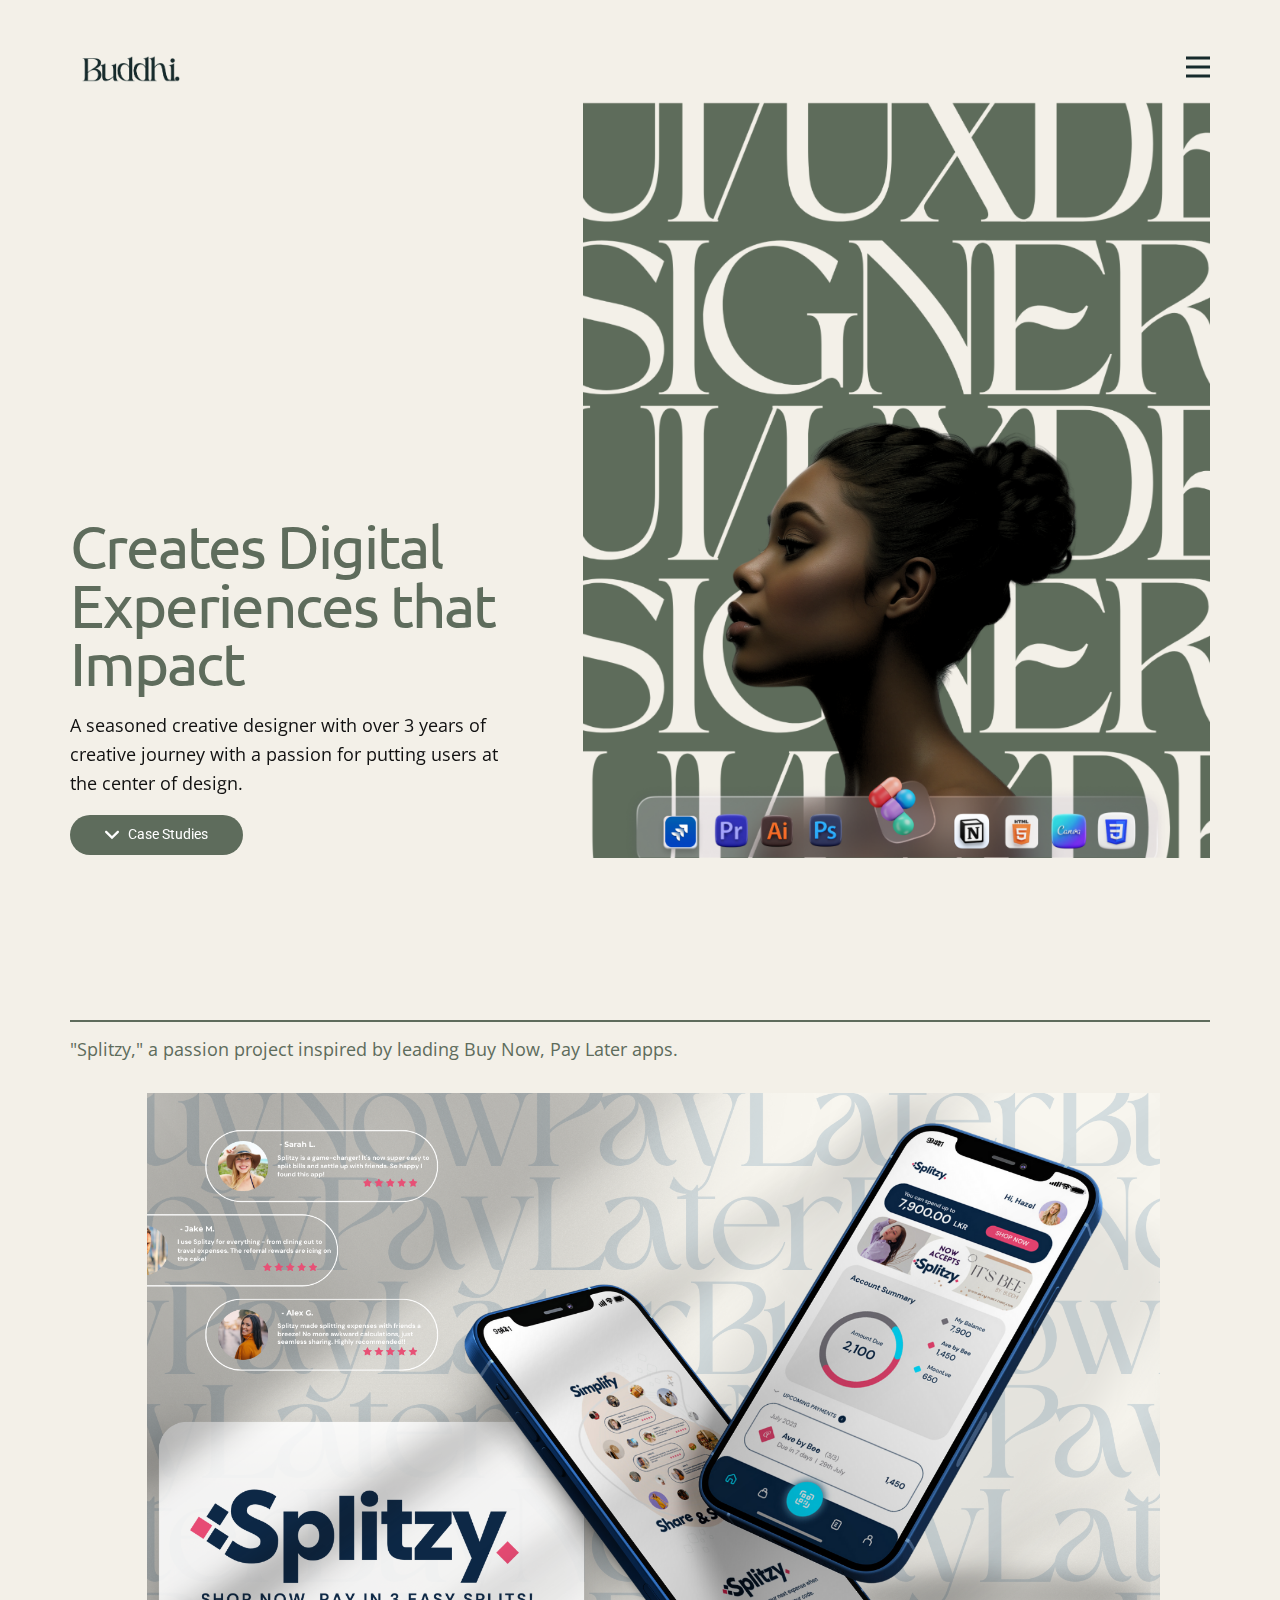
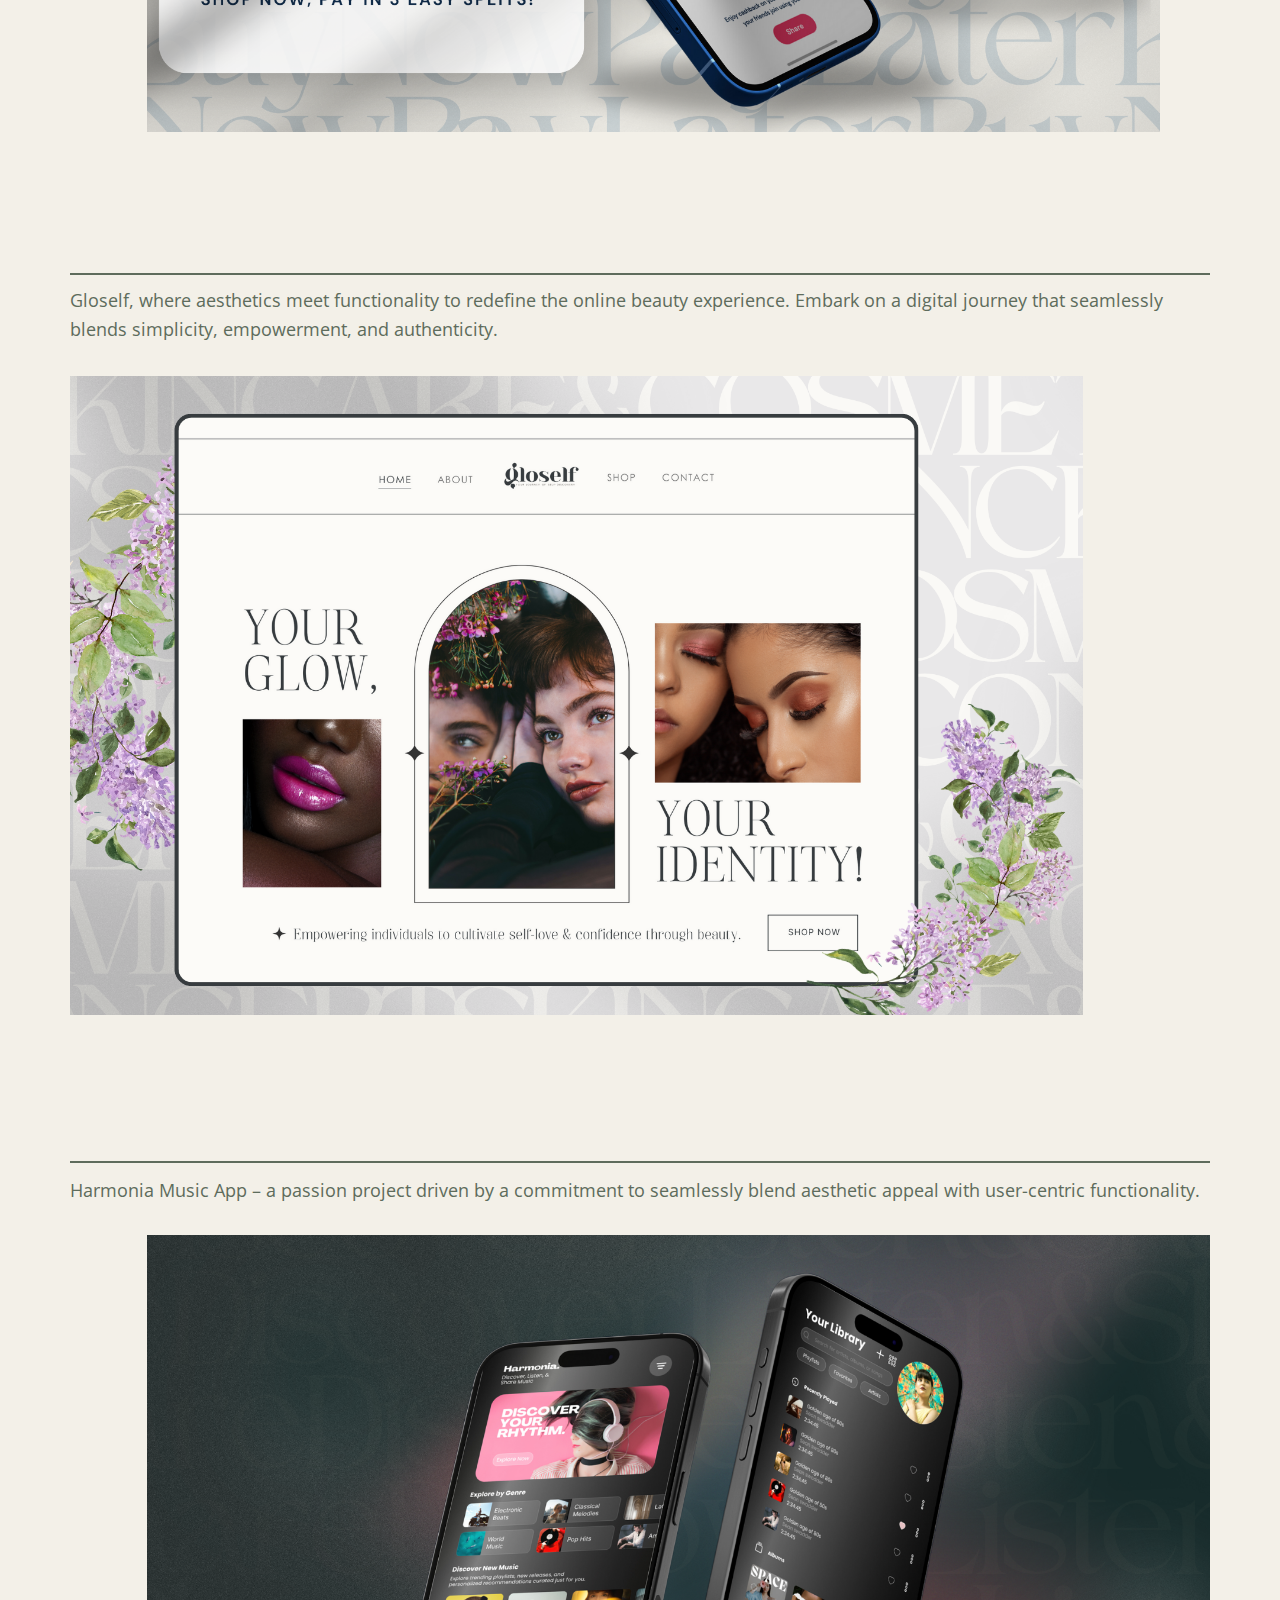
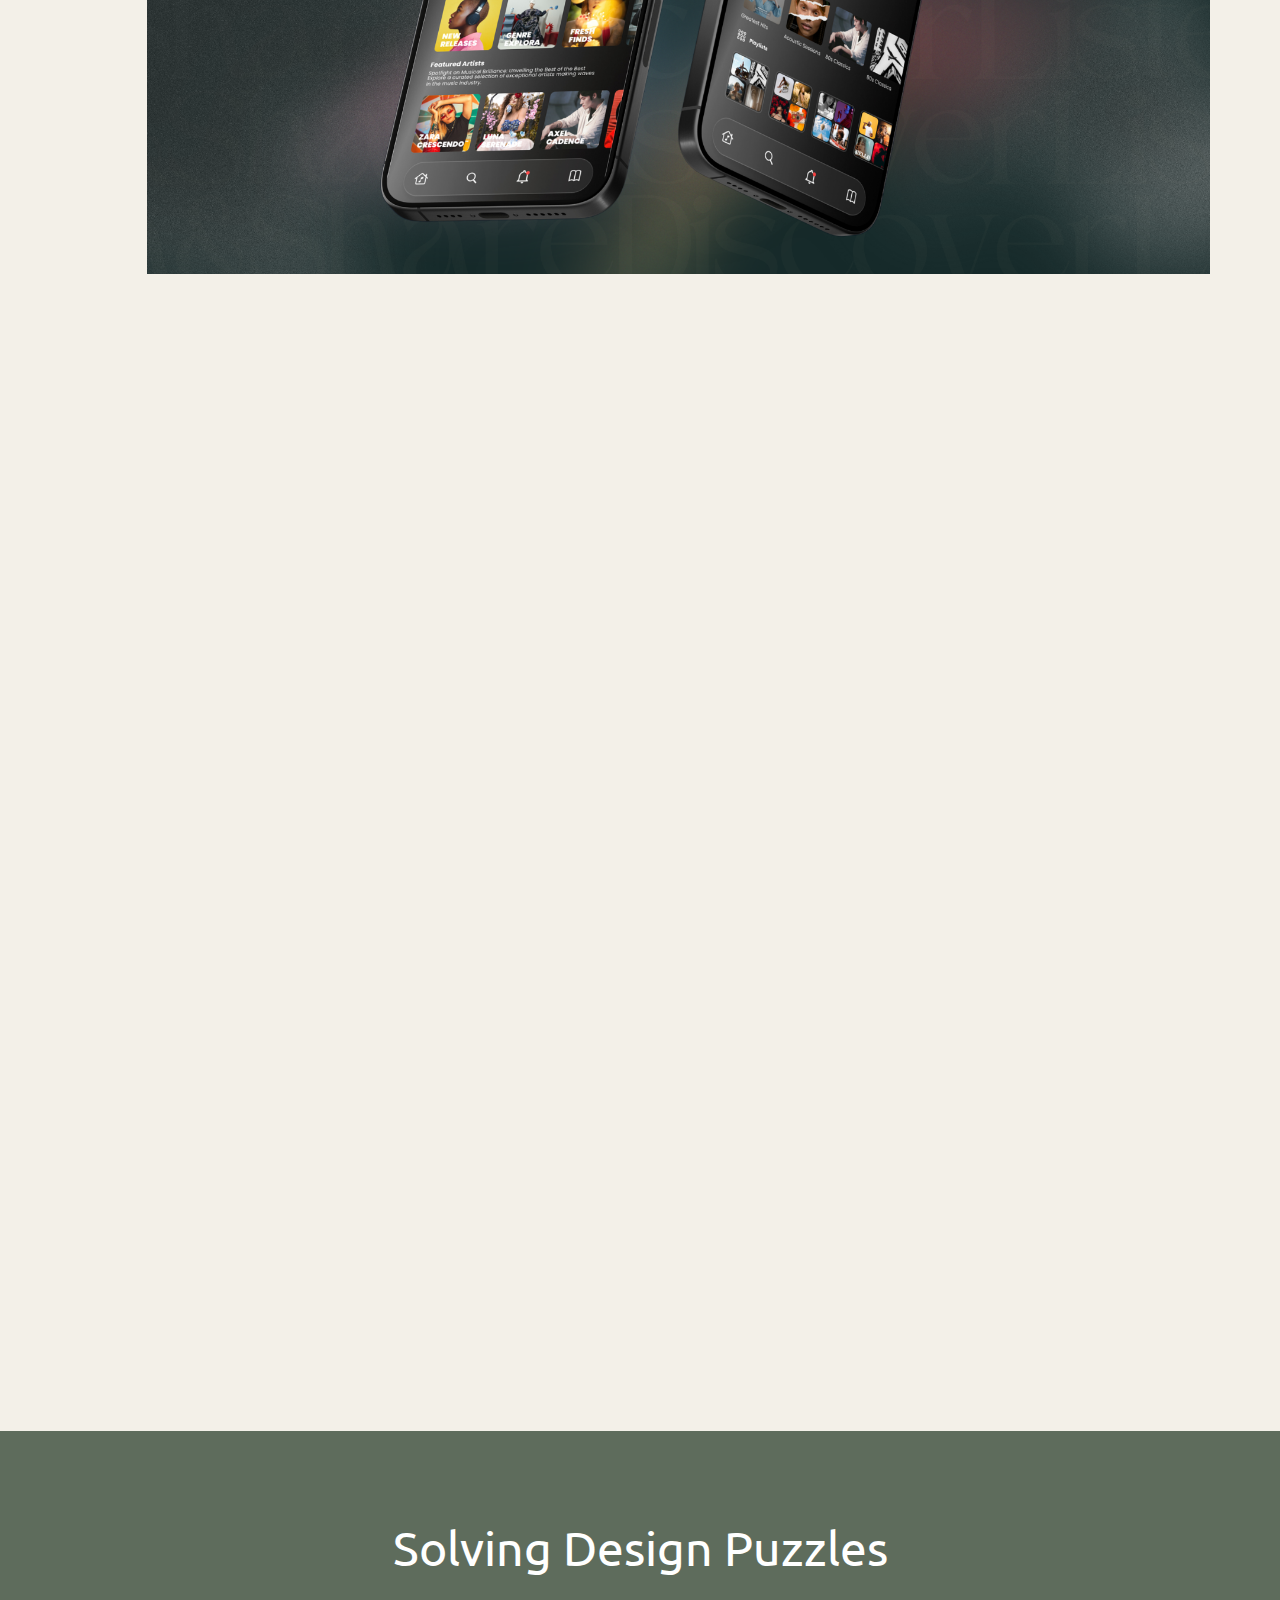
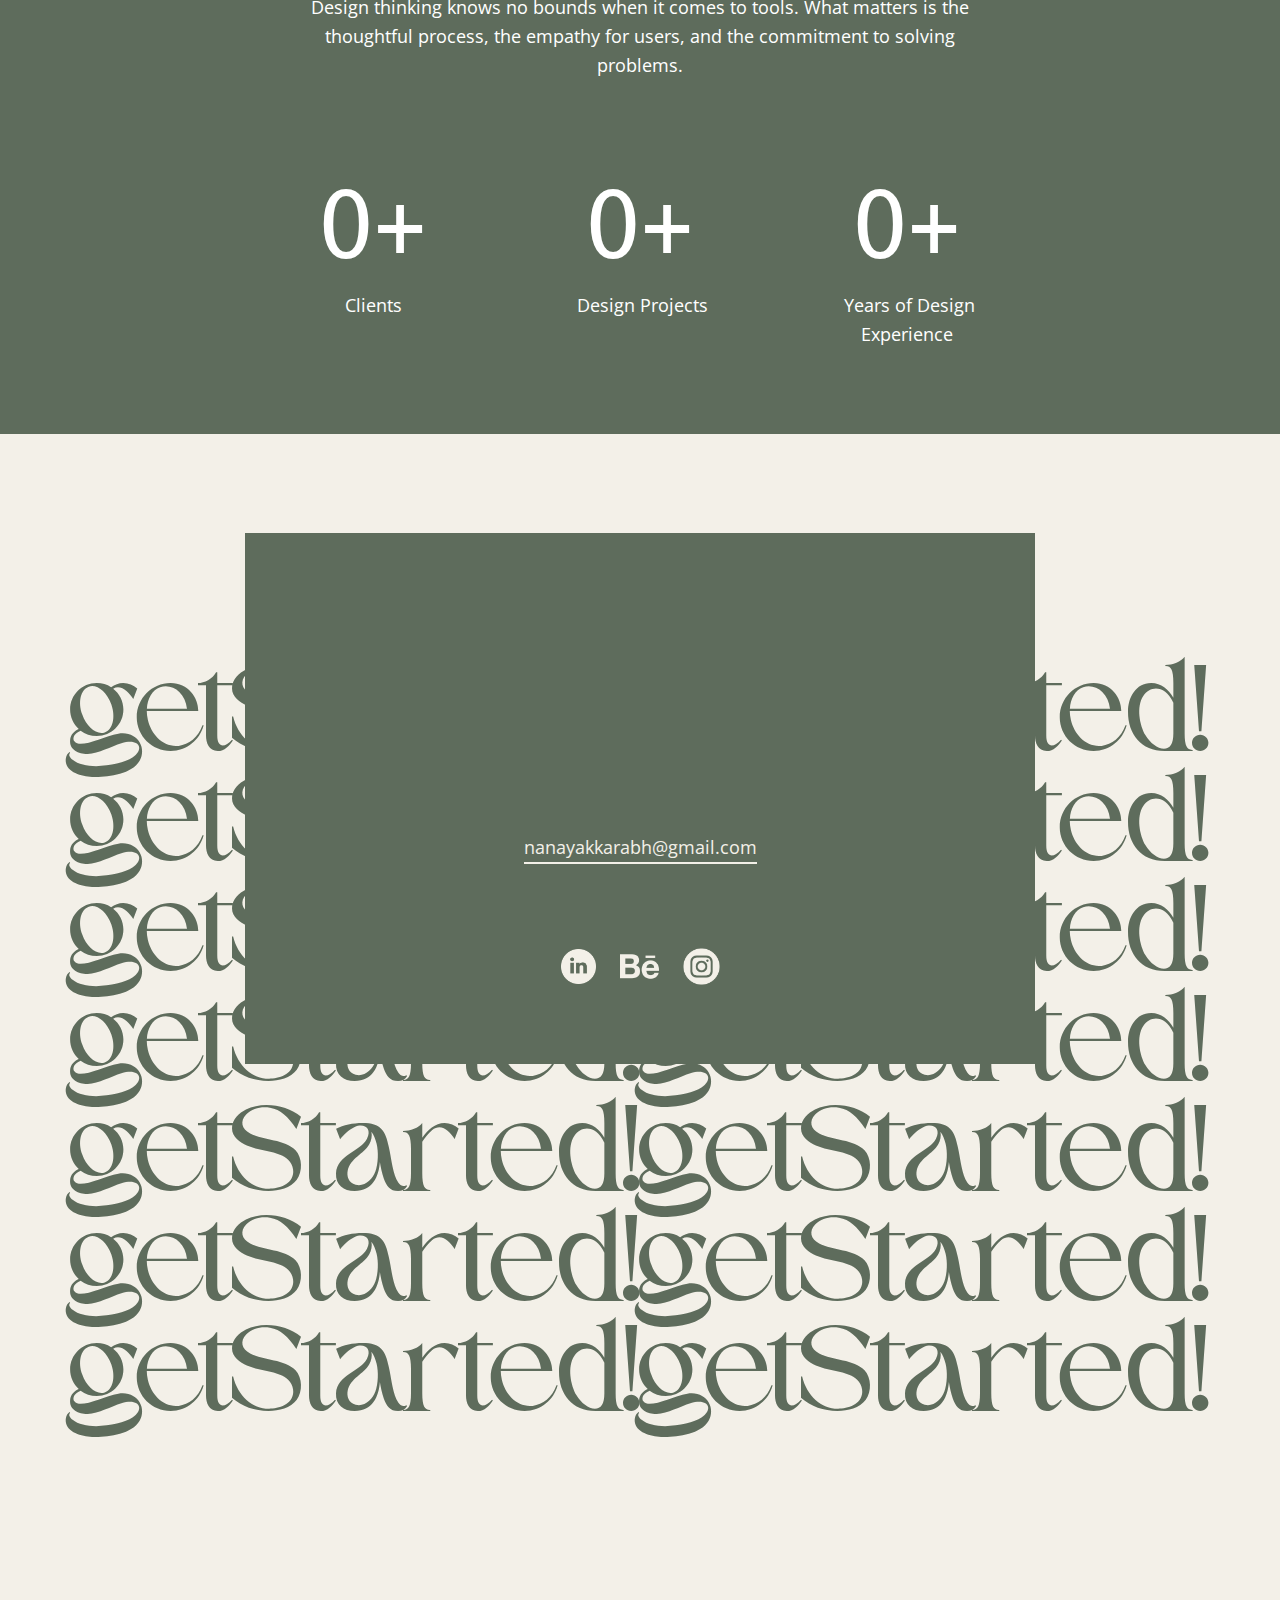
<file: index.html>
<!DOCTYPE html>
<html style="font-size: 16px;" lang="en-LK"><head>
    <meta name="viewport" content="width=device-width, initial-scale=1.0">
    <meta charset="utf-8">
    <meta name="keywords" content="​We Createa Comf​ortable Interior Design">
    <meta name="description" content="">
    <title>Home</title>
    <link rel="stylesheet" href="nicepage.css" media="screen">
<link rel="stylesheet" href="Home.css" media="screen">
    <script class="u-script" type="text/javascript" src="jquery-1.9.1.min.js" defer=""></script>
    <script class="u-script" type="text/javascript" src="nicepage.js" defer=""></script>
    <meta name="generator" content="Nicepage 6.2.7, nicepage.com">
    <link rel="icon" href="images/favicon.png">
    
    <link id="u-theme-google-font" rel="stylesheet" href="https://fonts.googleapis.com/css?family=Roboto:100,100i,300,300i,400,400i,500,500i,700,700i,900,900i|Open+Sans:300,300i,400,400i,500,500i,600,600i,700,700i,800,800i">
    <link id="u-page-google-font" rel="stylesheet" href="https://fonts.googleapis.com/css?family=Ubuntu:300,300i,400,400i,500,500i,700,700i|Roboto:100,100i,300,300i,400,400i,500,500i,700,700i,900,900i">
    
    
    
    
    
    
    
    
    
    <script type="application/ld+json">{
		"@context": "https://schema.org",
		"@type": "Organization",
		"name": "Buddhika Nanayakkara",
		"url": "/",
		"logo": "images/logo.png"
}</script>
    <meta name="theme-color" content="#478ac9">
    <meta property="og:title" content="Home">
    <meta property="og:description" content="">
    <meta property="og:type" content="website">
    <link rel="canonical" href="/">
  <meta data-intl-tel-input-cdn-path="intlTelInput/"></head>
  <body data-home-page="https://website6140488.nicepage.io/Home.html?version=16c4b291-c2ff-dbd0-8289-298d5cf52fe9" data-home-page-title="Home" data-path-to-root="./" data-include-products="false" class="u-body u-xl-mode" data-lang="en"><header class="u-clearfix u-custom-color-1 u-header u-header" id="sec-2318"><div class="u-clearfix u-sheet u-sheet-1">
        <a href="Home.html" class="u-image u-logo u-image-1" data-image-width="319" data-image-height="128" title="Home">
          <img src="images/logo.png" class="u-logo-image u-logo-image-1">
        </a>
        <nav class="u-menu u-menu-hamburger u-offcanvas u-menu-1" data-responsive-from="XL">
          <div class="menu-collapse" style="font-size: 1rem; letter-spacing: 0px;">
            <a class="u-button-style u-custom-left-right-menu-spacing u-custom-padding-bottom u-custom-text-active-color u-custom-text-hover-color u-custom-top-bottom-menu-spacing u-nav-link u-text-active-palette-1-base u-text-custom-color-4 u-text-hover-palette-2-base" href="#" style="">
              <svg class="u-svg-link" viewBox="0 0 24 24"><use xlink:href="#menu-hamburger"></use></svg>
              <svg class="u-svg-content" version="1.1" id="menu-hamburger" viewBox="0 0 16 16" x="0px" y="0px" xmlns:xlink="http://www.w3.org/1999/xlink" xmlns="http://www.w3.org/2000/svg"><g><rect y="1" width="16" height="2"></rect><rect y="7" width="16" height="2"></rect><rect y="13" width="16" height="2"></rect>
</g></svg>
            </a>
          </div>
          <div class="u-custom-menu u-nav-container">
            <ul class="u-nav u-unstyled u-nav-1"><li class="u-nav-item"><a class="u-button-style u-nav-link u-text-active-custom-color-3 u-text-custom-color-4 u-text-hover-custom-color-3" href="Home.html#carousel_58b5" style="padding: 10px 20px;">About Me</a>
</li><li class="u-nav-item"><a class="u-button-style u-nav-link u-text-active-custom-color-3 u-text-custom-color-4 u-text-hover-custom-color-3" href="Home.html#carousel_6fd4" style="padding: 10px 20px;">Contact</a>
</li></ul>
          </div>
          <div class="u-custom-menu u-nav-container-collapse">
            <div class="u-container-style u-custom-color-4 u-inner-container-layout u-opacity u-opacity-95 u-sidenav">
              <div class="u-inner-container-layout u-sidenav-overflow">
                <div class="u-menu-close"></div>
                <ul class="u-align-left u-nav u-popupmenu-items u-text-custom-color-1 u-unstyled u-nav-2"><li class="u-nav-item"><a class="u-button-style u-nav-link" href="Home.html#carousel_58b5">About Me</a>
</li><li class="u-nav-item"><a class="u-button-style u-nav-link" href="Home.html#carousel_6fd4">Contact</a>
</li></ul>
              </div>
            </div>
            <div class="u-custom-color-3 u-menu-overlay u-opacity u-opacity-70"></div>
          </div>
        </nav>
      </div></header>
    <section class="u-clearfix u-custom-color-1 u-section-1" id="sec-7943">
      <div class="u-clearfix u-sheet u-sheet-1">
        <div class="data-layout-selected u-align-left u-clearfix u-expanded-width u-gutter-0 u-layout-wrap u-layout-wrap-1">
          <div class="u-layout" style="">
            <div class="u-layout-row" style="">
              <div class="u-align-left u-container-style u-custom-color-1 u-layout-cell u-left-cell u-size-18-md u-size-18-sm u-size-18-xs u-size-27-lg u-size-27-xl u-size-xs-60 u-layout-cell-1" src="" data-animation-name="customAnimationIn" data-animation-duration="1000">
                <div class="u-container-layout u-valign-bottom-lg u-valign-bottom-md u-valign-bottom-xl u-container-layout-1">
                  <h2 class="u-custom-font u-font-ubuntu u-text u-text-custom-color-3 u-text-default-lg u-text-default-md u-text-default-xl u-text-1"> Creates Digital Experiences that Impact</h2>
                  <p class="u-text u-text-2"> A seasoned creative designer with over 3 years of creative journey with a passion for putting users at the center of design.</p>
                  <a href="Home.html#carousel_b58f" class="u-border-none u-btn u-btn-round u-button-style u-custom-color-3 u-custom-font u-font-roboto u-hover-custom-color-2 u-radius u-btn-1" data-animation-name="customAnimationIn" data-animation-duration="1000"><span class="u-icon"><svg class="u-svg-content" viewBox="0 0 30.727 30.727" x="0px" y="0px" style="width: 1em; height: 1em;"><path d="M29.994,10.183L15.363,24.812L0.733,10.184c-0.977-0.978-0.977-2.561,0-3.536c0.977-0.977,2.559-0.976,3.536,0   l11.095,11.093L26.461,6.647c0.977-0.976,2.559-0.976,3.535,0C30.971,7.624,30.971,9.206,29.994,10.183z"></path></svg></span>&nbsp; &nbsp;Case Studies
                  </a>
                </div>
              </div>
              <div class="u-align-center u-container-style u-image u-layout-cell u-right-cell u-size-33-lg u-size-33-xl u-size-42-md u-size-42-sm u-size-42-xs u-size-xs-60 u-image-1" src="" data-image-width="1733" data-image-height="1913" data-animation-name="customAnimationIn" data-animation-duration="1000">
                <div class="u-container-layout u-valign-middle u-container-layout-2" src=""></div>
              </div>
            </div>
          </div>
        </div>
      </div>
    </section>
    <section class="u-align-center u-clearfix u-custom-color-1 u-section-2" id="carousel_b58f">
      <div class="u-clearfix u-sheet u-valign-middle-lg u-valign-middle-sm u-valign-middle-xl u-sheet-1">
        <h2 class="u-align-left-xs u-align-right-lg u-align-right-md u-align-right-sm u-align-right-xl u-custom-font u-font-ubuntu u-text u-text-custom-color-3 u-text-default-lg u-text-default-md u-text-default-sm u-text-default-xl u-text-1" data-animation-name="lightSpeedIn" data-animation-duration="1000" data-animation-direction="">Splitzy</h2>
        <div class="u-border-2 u-border-custom-color-3 u-expanded-width u-line u-line-horizontal u-line-1"></div>
        <p class="u-align-right u-text u-text-2">
          <a class="u-active-none u-border-none u-btn u-button-link u-button-style u-hover-none u-none u-text-active-palette-5-dark-3 u-text-custom-color-3 u-text-hover-palette-1-dark-1 u-btn-1" href="https://www.behance.net/gallery/184897609/Splitzy-Buy-Now-Pay-Later-Mobile-UIUX-Case-Study"> "Splitzy," a passion project inspired by leading Buy Now, Pay Later apps.</a>
        </p>
        <div class="u-gallery u-layout-grid u-no-transition u-show-text-none u-gallery-1">
          <div class="u-gallery-inner u-gallery-inner-1">
            <div class="u-effect-hover-zoom u-gallery-item" data-href="https://www.behance.net/gallery/184897609/Splitzy-Buy-Now-Pay-Later-Mobile-UIUX-Case-Study">
              <div class="u-back-slide" data-image-width="1920" data-image-height="1080">
                <img class="u-back-image u-expanded u-back-image-1" src="images/Splitzy.png">
              </div>
              <div class="u-over-slide u-shading u-over-slide-1"></div>
            </div>
          </div>
        </div>
      </div>
    </section>
    <section class="u-align-center u-clearfix u-custom-color-1 u-section-3" id="carousel_9358">
      <div class="u-clearfix u-sheet u-valign-middle-md u-valign-middle-sm u-sheet-1">
        <h2 class="u-align-left-xs u-align-right-lg u-align-right-md u-align-right-sm u-align-right-xl u-custom-font u-font-ubuntu u-text u-text-custom-color-3 u-text-default-lg u-text-default-md u-text-default-sm u-text-default-xl u-text-1" data-animation-name="lightSpeedIn" data-animation-duration="1000" data-animation-direction="">GloSelf</h2>
        <div class="u-border-2 u-border-custom-color-3 u-expanded-width u-line u-line-horizontal u-line-1"></div>
        <p class="u-align-right u-text u-text-2">
          <a class="u-active-none u-border-none u-btn u-button-link u-button-style u-hover-none u-none u-text-active-palette-5-dark-3 u-text-custom-color-3 u-text-hover-palette-1-dark-1 u-btn-1" href="https://www.behance.net/gallery/188498607/GloSelf-Website-UIUX-Concept"> Gloself, where aesthetics meet functionality to redefine the online beauty experience. Embark on a digital journey that seamlessly blends simplicity, empowerment, and authenticity.&nbsp;</a>
        </p>
        <div class="u-align-left u-gallery u-layout-grid u-no-transition u-show-text-none u-gallery-1">
          <div class="u-gallery-inner u-gallery-inner-1">
            <div class="u-effect-hover-zoom u-gallery-item" data-href="https://www.behance.net/gallery/188498607/GloSelf-Website-UIUX-Concept">
              <div class="u-back-slide" data-image-width="1920" data-image-height="1080">
                <img class="u-back-image u-expanded u-back-image-1" src="images/Gloself.png">
              </div>
              <div class="u-over-slide u-shading u-over-slide-1"></div>
            </div>
          </div>
        </div>
      </div>
    </section>
    <section class="u-align-center u-clearfix u-custom-color-1 u-section-4" id="carousel_28e5">
      <div class="u-clearfix u-sheet u-sheet-1">
        <h2 class="u-align-left-xs u-align-right-lg u-align-right-md u-align-right-sm u-align-right-xl u-custom-font u-font-ubuntu u-text u-text-custom-color-3 u-text-default-lg u-text-default-md u-text-default-sm u-text-default-xl u-text-1" data-animation-name="lightSpeedIn" data-animation-duration="1000" data-animation-direction="">Harmonia</h2>
        <div class="u-border-2 u-border-custom-color-3 u-expanded-width u-line u-line-horizontal u-line-1"></div>
        <p class="u-align-right u-text u-text-custom-color-3 u-text-2">
          <a class="u-active-none u-border-none u-btn u-button-link u-button-style u-hover-none u-none u-text-active-palette-5-dark-3 u-text-custom-color-3 u-text-hover-palette-1-dark-1 u-btn-1" data-href="https://www.behance.net/gallery/184630987/Music-App-Mobile-UIUX-Case-Study-Harmonia" href="https://nicepage.com/joomla-templates"> Harmonia Music App – a passion project driven by a commitment to seamlessly blend aesthetic appeal with user-centric functionality.</a>
        </p>
        <div class="u-gallery u-layout-grid u-no-transition u-show-text-none u-gallery-1">
          <div class="u-gallery-inner u-gallery-inner-1">
            <div class="u-effect-hover-zoom u-gallery-item" data-href="https://www.behance.net/gallery/184630987/Music-App-Mobile-UIUX-Case-Study-Harmonia">
              <div class="u-back-slide" data-image-width="1920" data-image-height="1080">
                <img class="u-back-image u-expanded u-back-image-1" src="images/Harmonia.png">
              </div>
              <div class="u-over-slide u-shading u-over-slide-1"></div>
            </div>
          </div>
        </div>
      </div>
    </section>
    <section class="u-clearfix u-custom-color-1 u-valign-middle-lg u-section-5" id="carousel_58b5">
      <div class="u-clearfix u-sheet u-sheet-1">
        <h1 class="u-custom-font u-text u-text-custom-color-3 u-text-1" data-animation-name="customAnimationIn" data-animation-duration="1000">aboutMe.aboutMe.aboutMe.aboutMe.aboutMe.aboutMe.aboutMe.aboutMe.aboutMe.</h1>
        <div class="u-image u-image-circle u-image-1" data-image-width="1080" data-image-height="1080" data-animation-name="customAnimationIn" data-animation-duration="1000" data-animation-delay="250" data-animation-out="1" data-animation-direction=""></div>
        <div class="u-align-center u-container-style u-expanded-width u-group u-group-1" data-animation-name="customAnimationIn" data-animation-duration="1000">
          <div class="u-container-layout u-container-layout-1">
            <h2 class="u-custom-font u-font-ubuntu u-text u-text-custom-color-3 u-text-2">Hi there,&nbsp;<br>I'm Buddhika!
            </h2>
            <p class="u-text u-text-custom-color-4 u-text-3" data-animation-name="customAnimationIn" data-animation-duration="1500" data-animation-delay="500"><b></b>As a seasoned creative designer, I'm on a mission to craft impactful digital experiences that resonate with users.&nbsp;<br>I have a genuine passion for placing users at the heart of design, believing that the true measure of success lies in creating meaningful and intuitive experiences.&nbsp;<br>
              <br>With a Bachelor's degree in Industrial Information Technology - <span style="font-weight: 700;">BIIT(Hons)</span>&nbsp; fr​​om Uva Wellassa Un​iversity of Sri Lanka,&nbsp;I bring both theoretical knowledge and practical creativity to the table.&nbsp;<br>From concept to execution, my focus is on delivering user-friendly design solutions that leave a positive and lasting impact.&nbsp;<span style="font-style: italic;">Let's create something extraordinary together!</span>
            </p>
          </div>
        </div>
      </div>
    </section>
    <section class="u-clearfix u-image u-shading u-section-6" src="" data-image-width="2175" data-image-height="1632" id="sec-c3af">
      <div class="u-clearfix u-sheet u-sheet-1">
        <div class="u-align-center u-container-style u-group u-group-1">
          <div class="u-container-layout u-container-layout-1">
            <h2 class="u-custom-font u-font-ubuntu u-text u-text-1"> Solving Design Puzzles</h2>
            <p class="u-text u-text-2"> Design thinking knows no bounds when it comes to tools. What matters is the thoughtful process, the empathy for users, and the commitment to solving problems.</p>
          </div>
        </div>
        <div class="custom-expanded u-list u-list-1">
          <div class="u-repeater u-repeater-1">
            <div class="u-align-center u-container-style u-list-item u-repeater-item u-video-cover u-list-item-1">
              <div class="u-container-layout u-similar-container u-valign-middle-md u-valign-middle-sm u-valign-middle-xs u-container-layout-2">
                <h1 class="u-custom-font u-font-ubuntu u-text u-text-default u-title u-text-3" data-animation-name="counter" data-animation-event="scroll" data-animation-duration="3000">15+</h1>
                <p class="u-text u-text-4">Clients&nbsp;</p>
              </div>
            </div>
            <div class="u-align-center u-container-style u-list-item u-repeater-item u-video-cover u-list-item-2">
              <div class="u-container-layout u-similar-container u-valign-middle-md u-valign-middle-sm u-valign-middle-xs u-container-layout-3">
                <h1 class="u-custom-font u-font-ubuntu u-text u-text-default u-title u-text-5" data-animation-name="counter" data-animation-event="scroll" data-animation-duration="3000">60+</h1>
                <p class="u-text u-text-6">Design Projects</p>
              </div>
            </div>
            <div class="u-align-center u-container-style u-list-item u-repeater-item u-video-cover u-list-item-3">
              <div class="u-container-layout u-similar-container u-valign-middle-md u-valign-middle-sm u-valign-middle-xs u-container-layout-4">
                <h1 class="u-custom-font u-font-ubuntu u-text u-text-default u-title u-text-7" data-animation-name="counter" data-animation-event="scroll" data-animation-duration="3000">3+</h1>
                <p class="u-text u-text-8">Years of&nbsp;Design Experience&nbsp;</p>
              </div>
            </div>
          </div>
        </div>
      </div>
    </section>
    <section class="u-align-center-lg u-align-center-md u-align-center-xl u-align-left-sm u-align-left-xs u-clearfix u-custom-color-1 u-section-7" id="carousel_6fd4">
      <div class="u-clearfix u-sheet u-sheet-1">
        <h1 class="u-align-left u-custom-font u-text u-text-custom-color-3 u-text-1">getStarted!getStarted!<br>getStarted!getStarted!<br>getStarted!getStarted!<br>getStarted!getStarted!<br>getStarted!getStarted!<br>getStarted!getStarted!<br>getStarted!getStarted!<br>
          <br>
        </h1>
        <div class="custom-expanded u-container-align-center-md u-container-style u-custom-color-3 u-group u-shape-rectangle u-group-1">
          <div class="u-container-layout u-container-layout-1">
            <h2 class="u-align-center u-custom-font u-text u-text-custom-color-1 u-text-2" data-animation-name="customAnimationIn" data-animation-duration="1000" data-animation-direction="">Let's Connect!</h2>
            <a href="mailto:nanayakkarabh@gmail.com" class="u-active-none u-align-center-md u-align-center-sm u-align-center-xs u-border-2 u-border-active-palette-5-dark-1 u-border-custom-color-1 u-border-hover-palette-4-dark-1 u-border-no-left u-border-no-right u-border-no-top u-btn u-button-style u-hover-none u-none u-text-active-palette-5-dark-1 u-text-custom-color-1 u-text-hover-palette-4-dark-1 u-btn-1">nanayakkarabh@gmail.com</a>
            <div class="u-clearfix u-group-elements u-group-elements-1"><span class="u-file-icon u-icon u-text-custom-color-1 u-icon-1" data-href="https://www.instagram.com/byond.pixels/" data-target="_blank"><img src="images/3670274-ccbe9550.png" alt=""></span><span class="u-file-icon u-icon u-text-custom-color-1 u-icon-2" data-href="https://www.linkedin.com/in/buddhikananayakkara?lipi=urn%3Ali%3Apage%3Ad_flagship3_profile_view_base_contact_details%3BdxRXZzTpS9SOnF1WR1BHsQ%3D%3D" data-target="_blank"><img src="images/10110392-1bc2c9a3.png" alt=""></span><span class="u-file-icon u-icon u-text-custom-color-1 u-icon-3" data-href="https://www.behance.net/buddhiknanayak2" data-target="_blank"><img src="images/2111325-f2bf8403.png" alt=""></span>
            </div>
          </div>
        </div>
      </div>
    </section>
    
    
    
    <footer class="u-align-center u-clearfix u-custom-color-1 u-footer u-footer" id="sec-46f9"><div class="u-clearfix u-sheet u-sheet-1"></div></footer><span style="height: 64px; width: 64px; margin-left: 0px; margin-right: auto; margin-top: 0px; background-image: none; right: 20px; bottom: 20px; padding: 19px;" class="u-back-to-top u-custom-color-1 u-file-icon u-icon u-icon-circle u-opacity u-opacity-85 u-text-custom-color-4" data-href="#"><img src="images/46abf00c.png" alt=""></span>
  
</body></html>
</file>
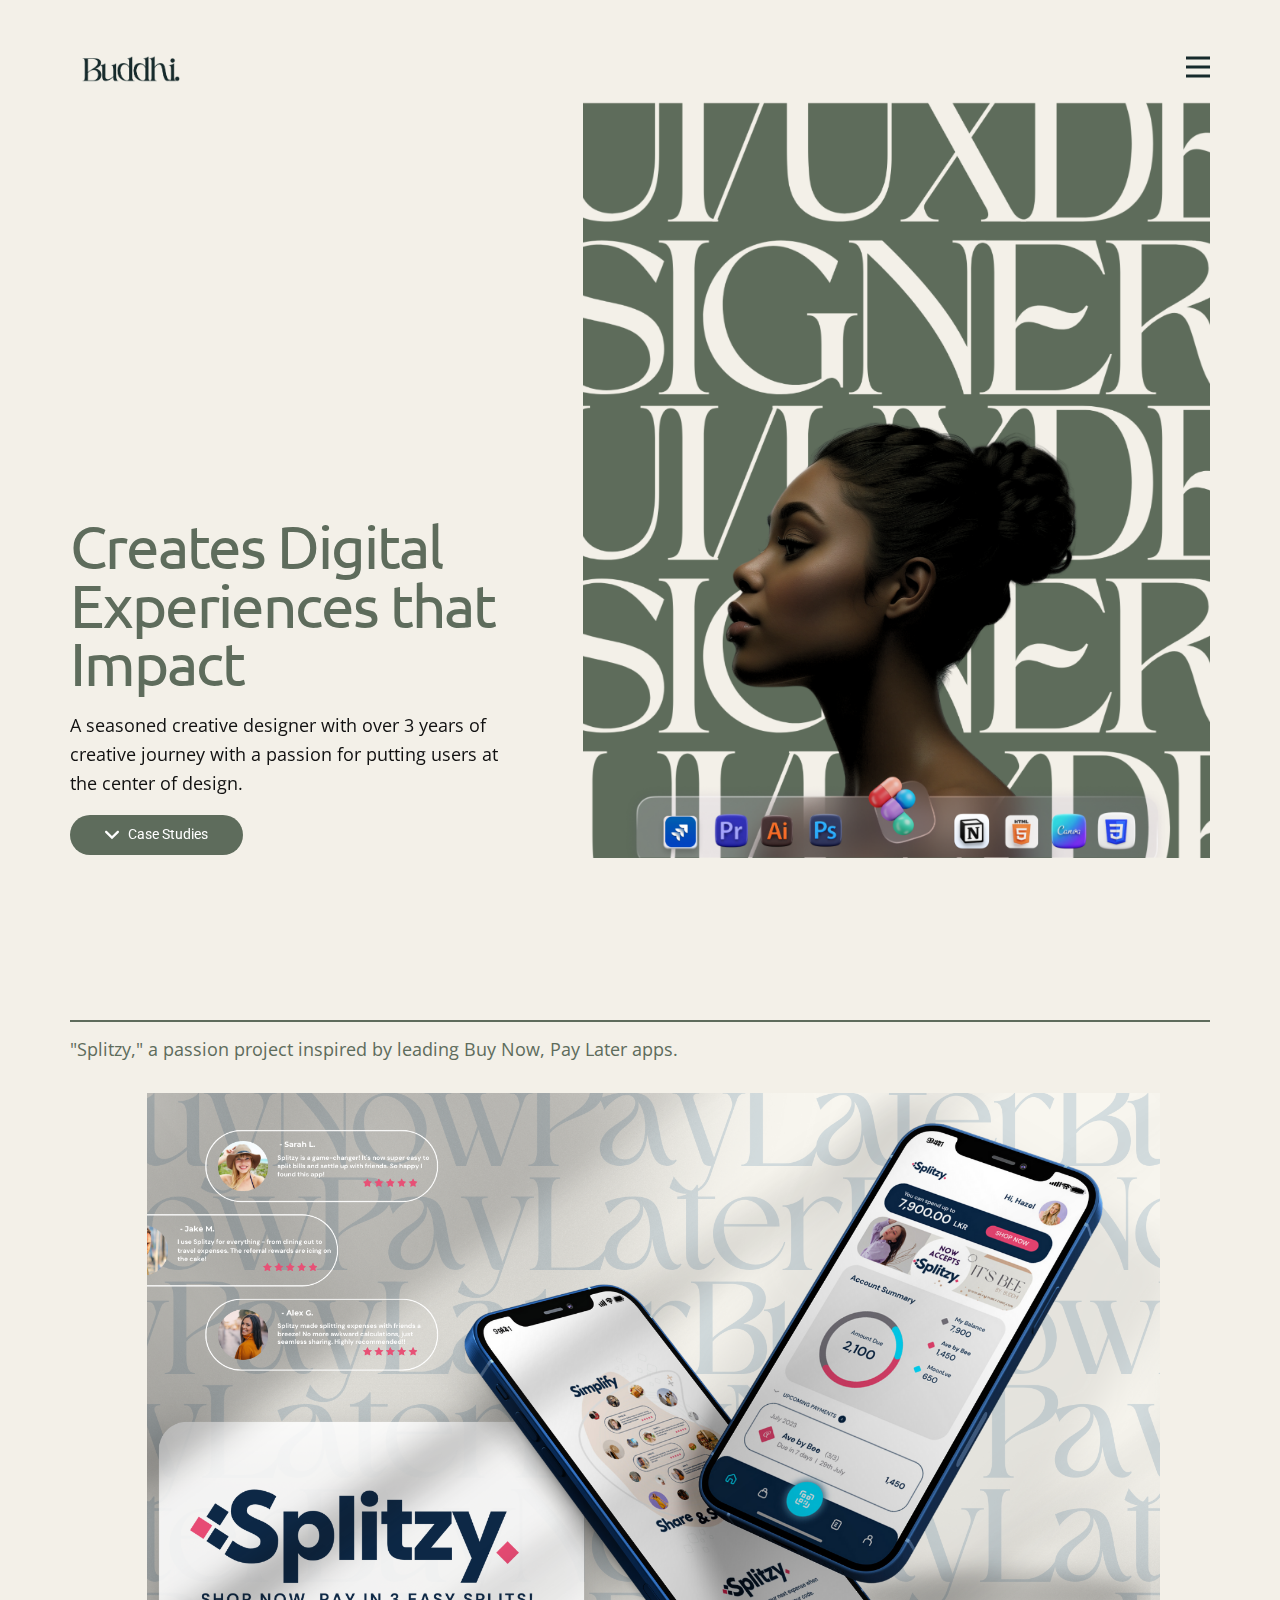
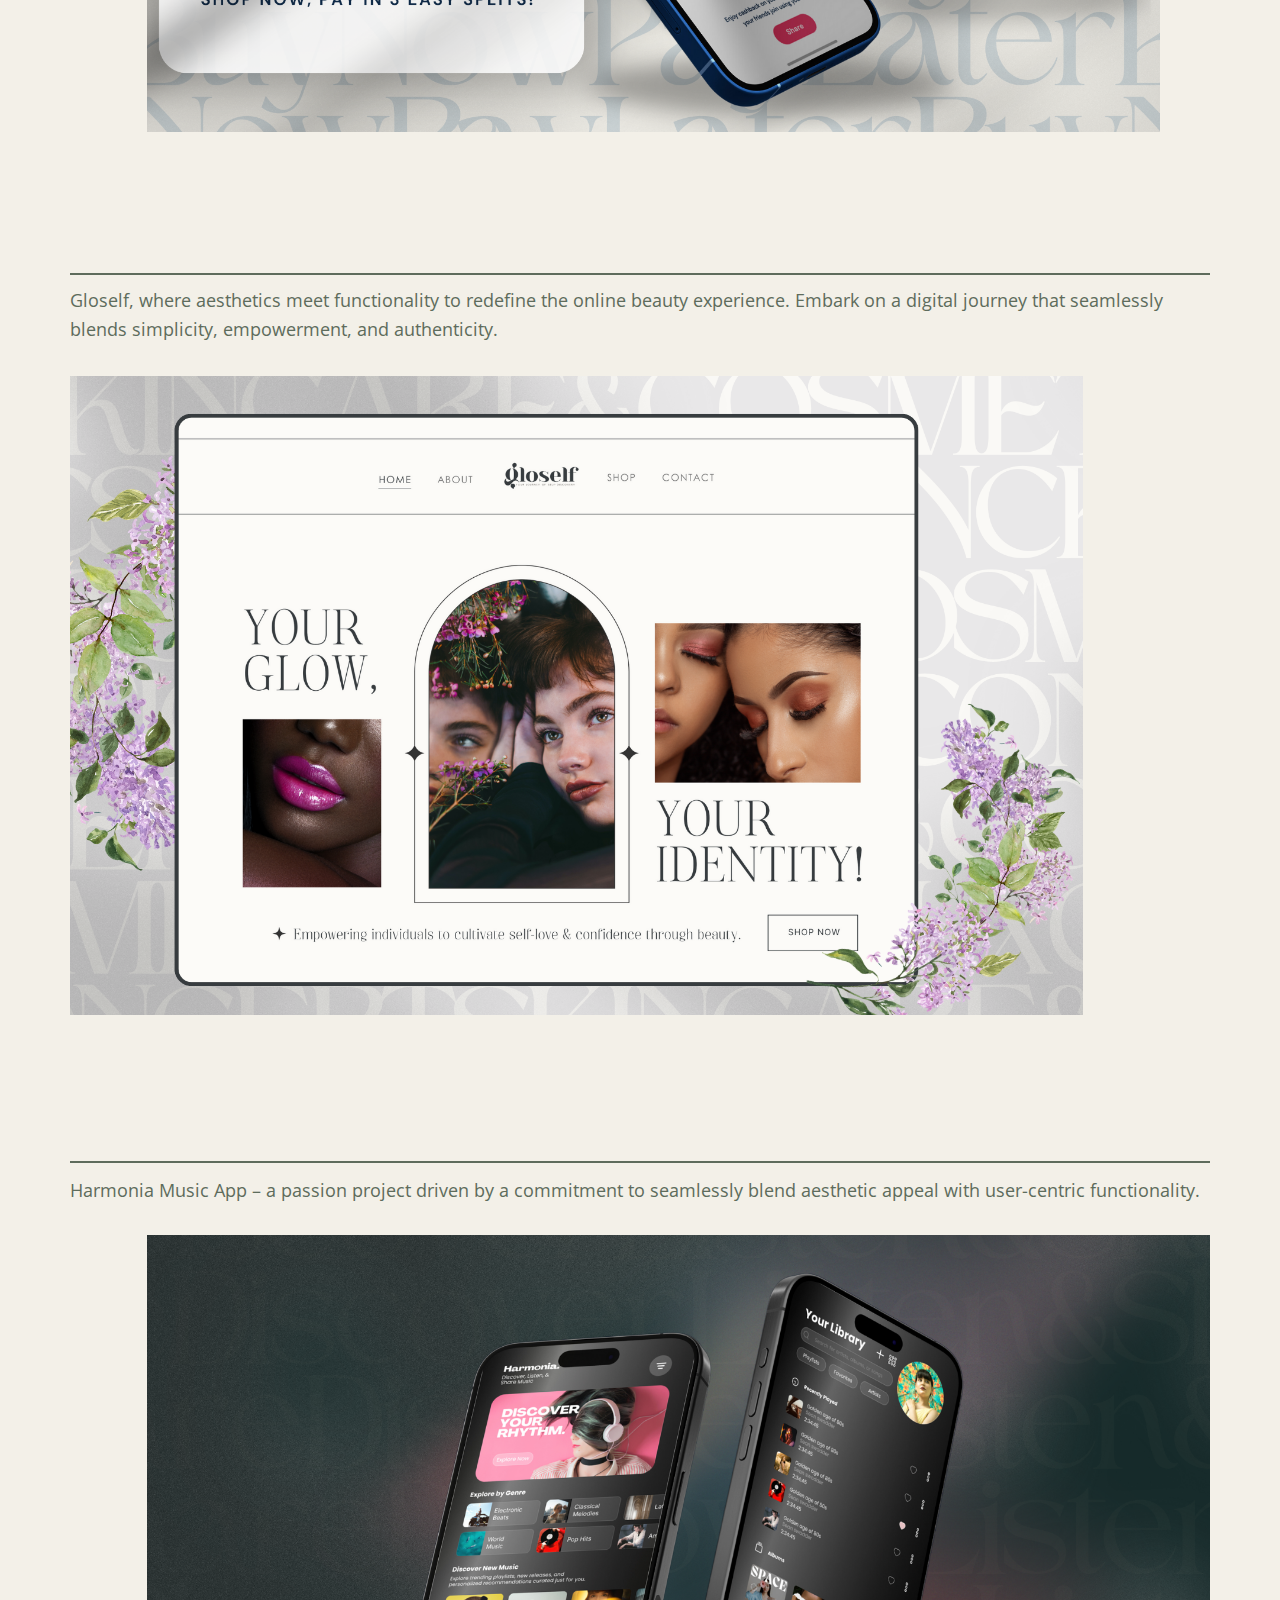
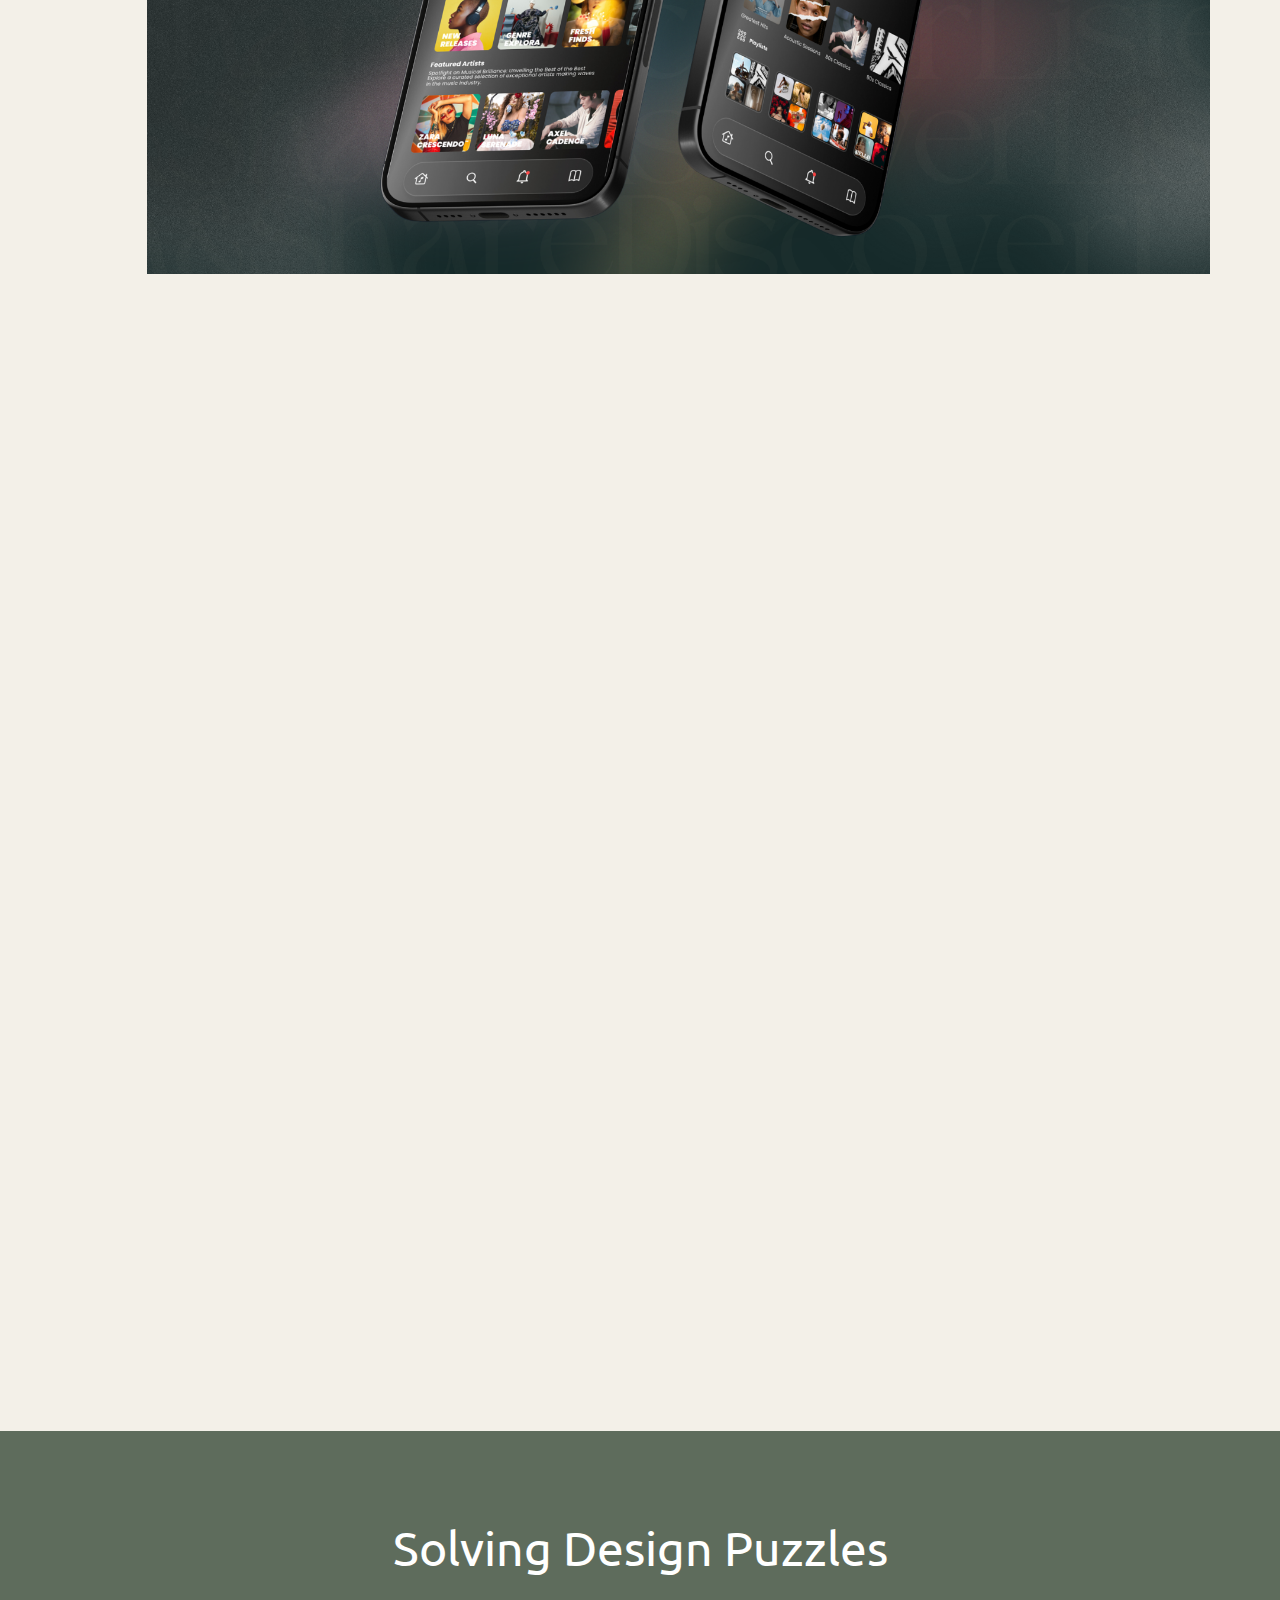
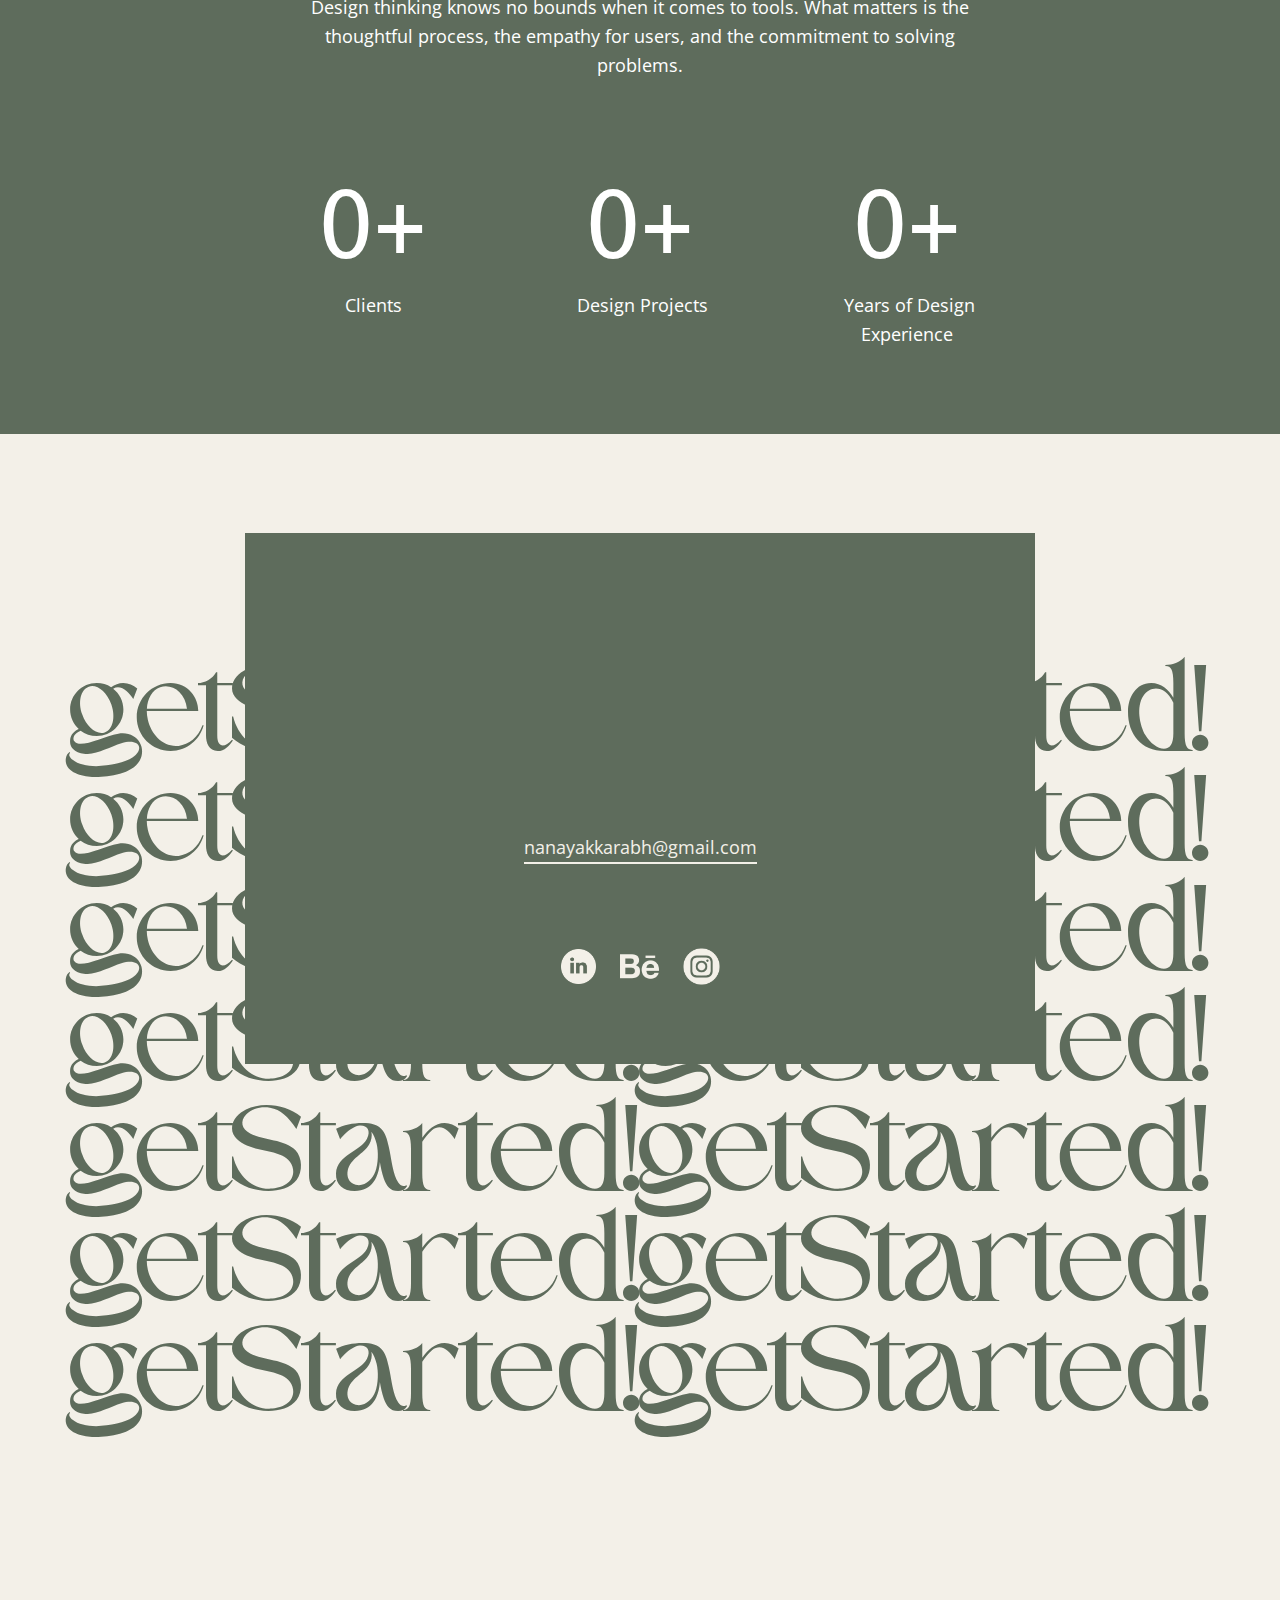
<file: Home.html>
<!DOCTYPE html>
<html style="font-size: 16px;" lang="en-LK"><head>
    <meta name="viewport" content="width=device-width, initial-scale=1.0">
    <meta charset="utf-8">
    <meta name="keywords" content="​We Createa Comf​ortable Interior Design">
    <meta name="description" content="">
    <title>Home</title>
    <link rel="stylesheet" href="nicepage.css" media="screen">
<link rel="stylesheet" href="Home.css" media="screen">
    <script class="u-script" type="text/javascript" src="jquery-1.9.1.min.js" defer=""></script>
    <script class="u-script" type="text/javascript" src="nicepage.js" defer=""></script>
    <meta name="generator" content="Nicepage 6.2.7, nicepage.com">
    <link rel="icon" href="images/favicon.png">
    
    <link id="u-theme-google-font" rel="stylesheet" href="https://fonts.googleapis.com/css?family=Roboto:100,100i,300,300i,400,400i,500,500i,700,700i,900,900i|Open+Sans:300,300i,400,400i,500,500i,600,600i,700,700i,800,800i">
    <link id="u-page-google-font" rel="stylesheet" href="https://fonts.googleapis.com/css?family=Ubuntu:300,300i,400,400i,500,500i,700,700i|Roboto:100,100i,300,300i,400,400i,500,500i,700,700i,900,900i">
    
    
    
    
    
    
    
    
    
    <script type="application/ld+json">{
		"@context": "http://schema.org",
		"@type": "Organization",
		"name": "Buddhika Nanayakkara",
		"url": "/",
		"logo": "images/logo.png"
}</script>
    <meta name="theme-color" content="#478ac9">
    <meta property="og:title" content="Home">
    <meta property="og:description" content="">
    <meta property="og:type" content="website">
    <link rel="canonical" href="/">
  <meta data-intl-tel-input-cdn-path="intlTelInput/"></head>
  <body data-path-to-root="./" data-include-products="false" class="u-body u-xl-mode" data-lang="en"><header class="u-clearfix u-custom-color-1 u-header u-header" id="sec-2318"><div class="u-clearfix u-sheet u-sheet-1">
        <a href="Home.html" class="u-image u-logo u-image-1" data-image-width="319" data-image-height="128" title="Home">
          <img src="images/logo.png" class="u-logo-image u-logo-image-1">
        </a>
        <nav class="u-menu u-menu-hamburger u-offcanvas u-menu-1" data-responsive-from="XL">
          <div class="menu-collapse" style="font-size: 1rem; letter-spacing: 0px;">
            <a class="u-button-style u-custom-left-right-menu-spacing u-custom-padding-bottom u-custom-text-active-color u-custom-text-hover-color u-custom-top-bottom-menu-spacing u-nav-link u-text-active-palette-1-base u-text-custom-color-4 u-text-hover-palette-2-base" href="#" style="">
              <svg class="u-svg-link" viewBox="0 0 24 24"><use xlink:href="#menu-hamburger"></use></svg>
              <svg class="u-svg-content" version="1.1" id="menu-hamburger" viewBox="0 0 16 16" x="0px" y="0px" xmlns:xlink="http://www.w3.org/1999/xlink" xmlns="http://www.w3.org/2000/svg"><g><rect y="1" width="16" height="2"></rect><rect y="7" width="16" height="2"></rect><rect y="13" width="16" height="2"></rect>
</g></svg>
            </a>
          </div>
          <div class="u-custom-menu u-nav-container">
            <ul class="u-nav u-unstyled u-nav-1"><li class="u-nav-item"><a class="u-button-style u-nav-link u-text-active-custom-color-3 u-text-custom-color-4 u-text-hover-custom-color-3" href="Home.html#carousel_58b5" style="padding: 10px 20px;">About Me</a>
</li><li class="u-nav-item"><a class="u-button-style u-nav-link u-text-active-custom-color-3 u-text-custom-color-4 u-text-hover-custom-color-3" href="Home.html#carousel_6fd4" style="padding: 10px 20px;">Contact</a>
</li></ul>
          </div>
          <div class="u-custom-menu u-nav-container-collapse">
            <div class="u-container-style u-custom-color-4 u-inner-container-layout u-opacity u-opacity-95 u-sidenav">
              <div class="u-inner-container-layout u-sidenav-overflow">
                <div class="u-menu-close"></div>
                <ul class="u-align-left u-nav u-popupmenu-items u-text-custom-color-1 u-unstyled u-nav-2"><li class="u-nav-item"><a class="u-button-style u-nav-link" href="Home.html#carousel_58b5">About Me</a>
</li><li class="u-nav-item"><a class="u-button-style u-nav-link" href="Home.html#carousel_6fd4">Contact</a>
</li></ul>
              </div>
            </div>
            <div class="u-custom-color-3 u-menu-overlay u-opacity u-opacity-70"></div>
          </div>
        </nav>
      </div></header>
    <section class="u-clearfix u-custom-color-1 u-section-1" id="sec-7943">
      <div class="u-clearfix u-sheet u-sheet-1">
        <div class="data-layout-selected u-align-left u-clearfix u-expanded-width u-gutter-0 u-layout-wrap u-layout-wrap-1">
          <div class="u-layout" style="">
            <div class="u-layout-row" style="">
              <div class="u-align-left u-container-style u-custom-color-1 u-layout-cell u-left-cell u-size-18-md u-size-18-sm u-size-18-xs u-size-27-lg u-size-27-xl u-size-xs-60 u-layout-cell-1" src="" data-animation-name="customAnimationIn" data-animation-duration="1000">
                <div class="u-container-layout u-valign-bottom-lg u-valign-bottom-md u-valign-bottom-xl u-container-layout-1">
                  <h2 class="u-custom-font u-font-ubuntu u-text u-text-custom-color-3 u-text-default-lg u-text-default-md u-text-default-xl u-text-1"> Creates Digital Experiences that Impact</h2>
                  <p class="u-text u-text-2"> A seasoned creative designer with over 3 years of creative journey with a passion for putting users at the center of design.</p>
                  <a href="Home.html#carousel_b58f" class="u-border-none u-btn u-btn-round u-button-style u-custom-color-3 u-custom-font u-font-roboto u-hover-custom-color-2 u-radius u-btn-1" data-animation-name="customAnimationIn" data-animation-duration="1000"><span class="u-icon"><svg class="u-svg-content" viewBox="0 0 30.727 30.727" x="0px" y="0px" style="width: 1em; height: 1em;"><path d="M29.994,10.183L15.363,24.812L0.733,10.184c-0.977-0.978-0.977-2.561,0-3.536c0.977-0.977,2.559-0.976,3.536,0   l11.095,11.093L26.461,6.647c0.977-0.976,2.559-0.976,3.535,0C30.971,7.624,30.971,9.206,29.994,10.183z"></path></svg></span>&nbsp; &nbsp;Case Studies
                  </a>
                </div>
              </div>
              <div class="u-align-center u-container-style u-image u-layout-cell u-right-cell u-size-33-lg u-size-33-xl u-size-42-md u-size-42-sm u-size-42-xs u-size-xs-60 u-image-1" src="" data-image-width="1733" data-image-height="1913" data-animation-name="customAnimationIn" data-animation-duration="1000">
                <div class="u-container-layout u-valign-middle u-container-layout-2" src=""></div>
              </div>
            </div>
          </div>
        </div>
      </div>
    </section>
    <section class="u-align-center u-clearfix u-custom-color-1 u-section-2" id="carousel_b58f">
      <div class="u-clearfix u-sheet u-valign-middle-lg u-valign-middle-sm u-valign-middle-xl u-sheet-1">
        <h2 class="u-align-left-xs u-align-right-lg u-align-right-md u-align-right-sm u-align-right-xl u-custom-font u-font-ubuntu u-text u-text-custom-color-3 u-text-default-lg u-text-default-md u-text-default-sm u-text-default-xl u-text-1" data-animation-name="lightSpeedIn" data-animation-duration="1000" data-animation-direction="">Splitzy</h2>
        <div class="u-border-2 u-border-custom-color-3 u-expanded-width u-line u-line-horizontal u-line-1"></div>
        <p class="u-align-right u-text u-text-2">
          <a class="u-active-none u-border-none u-btn u-button-link u-button-style u-hover-none u-none u-text-active-palette-5-dark-3 u-text-custom-color-3 u-text-hover-palette-1-dark-1 u-btn-1" href="https://www.behance.net/gallery/184897609/Splitzy-Buy-Now-Pay-Later-Mobile-UIUX-Case-Study"> "Splitzy," a passion project inspired by leading Buy Now, Pay Later apps.</a>
        </p>
        <div class="u-gallery u-layout-grid u-no-transition u-show-text-none u-gallery-1">
          <div class="u-gallery-inner u-gallery-inner-1">
            <div class="u-effect-hover-zoom u-gallery-item" data-href="https://www.behance.net/gallery/184897609/Splitzy-Buy-Now-Pay-Later-Mobile-UIUX-Case-Study">
              <div class="u-back-slide" data-image-width="1920" data-image-height="1080">
                <img class="u-back-image u-expanded u-back-image-1" src="images/Splitzy.png">
              </div>
              <div class="u-over-slide u-shading u-over-slide-1"></div>
            </div>
          </div>
        </div>
      </div>
    </section>
    <section class="u-align-center u-clearfix u-custom-color-1 u-section-3" id="carousel_9358">
      <div class="u-clearfix u-sheet u-valign-middle-md u-valign-middle-sm u-sheet-1">
        <h2 class="u-align-left-xs u-align-right-lg u-align-right-md u-align-right-sm u-align-right-xl u-custom-font u-font-ubuntu u-text u-text-custom-color-3 u-text-default-lg u-text-default-md u-text-default-sm u-text-default-xl u-text-1" data-animation-name="lightSpeedIn" data-animation-duration="1000" data-animation-direction="">GloSelf</h2>
        <div class="u-border-2 u-border-custom-color-3 u-expanded-width u-line u-line-horizontal u-line-1"></div>
        <p class="u-align-right u-text u-text-2">
          <a class="u-active-none u-border-none u-btn u-button-link u-button-style u-hover-none u-none u-text-active-palette-5-dark-3 u-text-custom-color-3 u-text-hover-palette-1-dark-1 u-btn-1" href="https://www.behance.net/gallery/188498607/GloSelf-Website-UIUX-Concept"> Gloself, where aesthetics meet functionality to redefine the online beauty experience. Embark on a digital journey that seamlessly blends simplicity, empowerment, and authenticity.&nbsp;</a>
        </p>
        <div class="u-align-left u-gallery u-layout-grid u-no-transition u-show-text-none u-gallery-1">
          <div class="u-gallery-inner u-gallery-inner-1">
            <div class="u-effect-hover-zoom u-gallery-item" data-href="https://www.behance.net/gallery/188498607/GloSelf-Website-UIUX-Concept">
              <div class="u-back-slide" data-image-width="1920" data-image-height="1080">
                <img class="u-back-image u-expanded u-back-image-1" src="images/Gloself.png">
              </div>
              <div class="u-over-slide u-shading u-over-slide-1"></div>
            </div>
          </div>
        </div>
      </div>
    </section>
    <section class="u-align-center u-clearfix u-custom-color-1 u-section-4" id="carousel_28e5">
      <div class="u-clearfix u-sheet u-sheet-1">
        <h2 class="u-align-left-xs u-align-right-lg u-align-right-md u-align-right-sm u-align-right-xl u-custom-font u-font-ubuntu u-text u-text-custom-color-3 u-text-default-lg u-text-default-md u-text-default-sm u-text-default-xl u-text-1" data-animation-name="lightSpeedIn" data-animation-duration="1000" data-animation-direction="">Harmonia</h2>
        <div class="u-border-2 u-border-custom-color-3 u-expanded-width u-line u-line-horizontal u-line-1"></div>
        <p class="u-align-right u-text u-text-custom-color-3 u-text-2">
          <a class="u-active-none u-border-none u-btn u-button-link u-button-style u-hover-none u-none u-text-active-palette-5-dark-3 u-text-custom-color-3 u-text-hover-palette-1-dark-1 u-btn-1" data-href="https://www.behance.net/gallery/184630987/Music-App-Mobile-UIUX-Case-Study-Harmonia" href="https://nicepage.com/joomla-templates"> Harmonia Music App – a passion project driven by a commitment to seamlessly blend aesthetic appeal with user-centric functionality.</a>
        </p>
        <div class="u-gallery u-layout-grid u-no-transition u-show-text-none u-gallery-1">
          <div class="u-gallery-inner u-gallery-inner-1">
            <div class="u-effect-hover-zoom u-gallery-item" data-href="https://www.behance.net/gallery/184630987/Music-App-Mobile-UIUX-Case-Study-Harmonia">
              <div class="u-back-slide" data-image-width="1920" data-image-height="1080">
                <img class="u-back-image u-expanded u-back-image-1" src="images/Harmonia.png">
              </div>
              <div class="u-over-slide u-shading u-over-slide-1"></div>
            </div>
          </div>
        </div>
      </div>
    </section>
    <section class="u-clearfix u-custom-color-1 u-valign-middle-lg u-section-5" id="carousel_58b5">
      <div class="u-clearfix u-sheet u-sheet-1">
        <h1 class="u-custom-font u-text u-text-custom-color-3 u-text-1" data-animation-name="customAnimationIn" data-animation-duration="1000">aboutMe.aboutMe.aboutMe.aboutMe.aboutMe.aboutMe.aboutMe.aboutMe.aboutMe.</h1>
        <div class="u-image u-image-circle u-image-1" data-image-width="1080" data-image-height="1080" data-animation-name="customAnimationIn" data-animation-duration="1000" data-animation-delay="250" data-animation-out="1" data-animation-direction=""></div>
        <div class="u-align-center u-container-style u-expanded-width u-group u-group-1" data-animation-name="customAnimationIn" data-animation-duration="1000">
          <div class="u-container-layout u-container-layout-1">
            <h2 class="u-custom-font u-font-ubuntu u-text u-text-custom-color-3 u-text-2">Hi there,&nbsp;<br>I'm Buddhika!
            </h2>
            <p class="u-text u-text-custom-color-4 u-text-3" data-animation-name="customAnimationIn" data-animation-duration="1500" data-animation-delay="500"><b></b>As a seasoned creative designer, I'm on a mission to craft impactful digital experiences that resonate with users.&nbsp;<br>I have a genuine passion for placing users at the heart of design, believing that the true measure of success lies in creating meaningful and intuitive experiences.&nbsp;<br>
              <br>With a Bachelor's degree in Industrial Information Technology - <span style="font-weight: 700;">BIIT(Hons)</span>&nbsp; fr​​om Uva Wellassa Un​iversity of Sri Lanka,&nbsp;I bring both theoretical knowledge and practical creativity to the table.&nbsp;<br>From concept to execution, my focus is on delivering user-friendly design solutions that leave a positive and lasting impact.&nbsp;<span style="font-style: italic;">Let's create something extraordinary together!</span>
            </p>
          </div>
        </div>
      </div>
    </section>
    <section class="u-clearfix u-image u-shading u-section-6" src="" data-image-width="2175" data-image-height="1632" id="sec-c3af">
      <div class="u-clearfix u-sheet u-sheet-1">
        <div class="u-align-center u-container-style u-group u-group-1">
          <div class="u-container-layout u-container-layout-1">
            <h2 class="u-custom-font u-font-ubuntu u-text u-text-1"> Solving Design Puzzles</h2>
            <p class="u-text u-text-2"> Design thinking knows no bounds when it comes to tools. What matters is the thoughtful process, the empathy for users, and the commitment to solving problems.</p>
          </div>
        </div>
        <div class="custom-expanded u-list u-list-1">
          <div class="u-repeater u-repeater-1">
            <div class="u-align-center u-container-style u-list-item u-repeater-item u-video-cover u-list-item-1">
              <div class="u-container-layout u-similar-container u-valign-middle-md u-valign-middle-sm u-valign-middle-xs u-container-layout-2">
                <h1 class="u-custom-font u-font-ubuntu u-text u-text-default u-title u-text-3" data-animation-name="counter" data-animation-event="scroll" data-animation-duration="3000">15+</h1>
                <p class="u-text u-text-4">Clients&nbsp;</p>
              </div>
            </div>
            <div class="u-align-center u-container-style u-list-item u-repeater-item u-video-cover u-list-item-2">
              <div class="u-container-layout u-similar-container u-valign-middle-md u-valign-middle-sm u-valign-middle-xs u-container-layout-3">
                <h1 class="u-custom-font u-font-ubuntu u-text u-text-default u-title u-text-5" data-animation-name="counter" data-animation-event="scroll" data-animation-duration="3000">60+</h1>
                <p class="u-text u-text-6">Design Projects</p>
              </div>
            </div>
            <div class="u-align-center u-container-style u-list-item u-repeater-item u-video-cover u-list-item-3">
              <div class="u-container-layout u-similar-container u-valign-middle-md u-valign-middle-sm u-valign-middle-xs u-container-layout-4">
                <h1 class="u-custom-font u-font-ubuntu u-text u-text-default u-title u-text-7" data-animation-name="counter" data-animation-event="scroll" data-animation-duration="3000">3+</h1>
                <p class="u-text u-text-8">Years of&nbsp;Design Experience&nbsp;</p>
              </div>
            </div>
          </div>
        </div>
      </div>
    </section>
    <section class="u-align-center-lg u-align-center-md u-align-center-xl u-align-left-sm u-align-left-xs u-clearfix u-custom-color-1 u-section-7" id="carousel_6fd4">
      <div class="u-clearfix u-sheet u-sheet-1">
        <h1 class="u-align-left u-custom-font u-text u-text-custom-color-3 u-text-1">getStarted!getStarted!<br>getStarted!getStarted!<br>getStarted!getStarted!<br>getStarted!getStarted!<br>getStarted!getStarted!<br>getStarted!getStarted!<br>getStarted!getStarted!<br>
          <br>
        </h1>
        <div class="custom-expanded u-container-align-center-md u-container-style u-custom-color-3 u-group u-shape-rectangle u-group-1">
          <div class="u-container-layout u-container-layout-1">
            <h2 class="u-align-center u-custom-font u-text u-text-custom-color-1 u-text-2" data-animation-name="customAnimationIn" data-animation-duration="1000" data-animation-direction="">Let's Connect!</h2>
            <a href="mailto:nanayakkarabh@gmail.com" class="u-active-none u-align-center-md u-align-center-sm u-align-center-xs u-border-2 u-border-active-palette-5-dark-1 u-border-custom-color-1 u-border-hover-palette-4-dark-1 u-border-no-left u-border-no-right u-border-no-top u-btn u-button-style u-hover-none u-none u-text-active-palette-5-dark-1 u-text-custom-color-1 u-text-hover-palette-4-dark-1 u-btn-1">nanayakkarabh@gmail.com</a>
            <div class="u-clearfix u-group-elements u-group-elements-1"><span class="u-file-icon u-icon u-text-custom-color-1 u-icon-1" data-href="https://www.instagram.com/byond.pixels/" data-target="_blank"><img src="images/3670274-ccbe9550.png" alt=""></span><span class="u-file-icon u-icon u-text-custom-color-1 u-icon-2" data-href="https://www.linkedin.com/in/buddhikananayakkara?lipi=urn%3Ali%3Apage%3Ad_flagship3_profile_view_base_contact_details%3BdxRXZzTpS9SOnF1WR1BHsQ%3D%3D" data-target="_blank"><img src="images/10110392-1bc2c9a3.png" alt=""></span><span class="u-file-icon u-icon u-text-custom-color-1 u-icon-3" data-href="https://www.behance.net/buddhiknanayak2" data-target="_blank"><img src="images/2111325-f2bf8403.png" alt=""></span>
            </div>
          </div>
        </div>
      </div>
    </section>
    
    
    
    <footer class="u-align-center u-clearfix u-custom-color-1 u-footer u-footer" id="sec-46f9"><div class="u-clearfix u-sheet u-sheet-1"></div></footer><span style="height: 64px; width: 64px; margin-left: 0px; margin-right: auto; margin-top: 0px; background-image: none; right: 20px; bottom: 20px; padding: 19px;" class="u-back-to-top u-custom-color-1 u-file-icon u-icon u-icon-circle u-opacity u-opacity-85 u-text-custom-color-4" data-href="#"><img src="images/46abf00c.png" alt=""></span>
  
</body></html>
</file>
